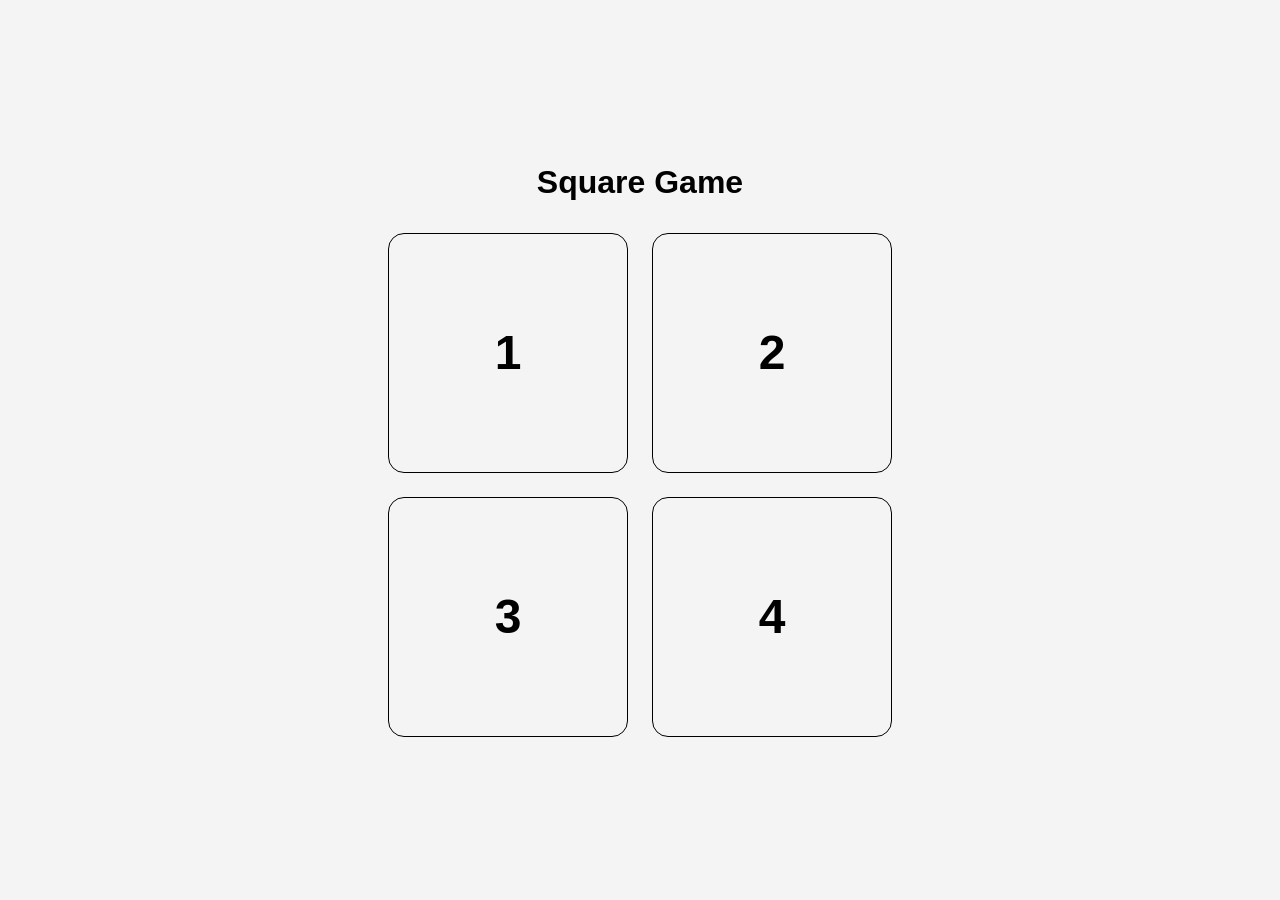
<file: Games/JS-Square Game/index.html>
<!doctype html>
<html lang="en">
  <head>
    <meta charset="UTF-8" />
    <meta name="viewport" content="width=device-width, initial-scale=1.0" />
    <title>JS Square Game</title>
    <link rel="stylesheet" href="style.css" />
  </head>
  <body>
    <div class="game-container">
      <header><h1>Square Game</h1></header>
      <div class="game-items">
        <div id="box1" class="box">1</div>
        <div id="box2" class="box">2</div>
        <div id="box3" class="box">3</div>
        <div id="box4" class="box">4</div>
      </div>
    </div>
    <script src="script.js"></script>
  </body>
</html>
</file>
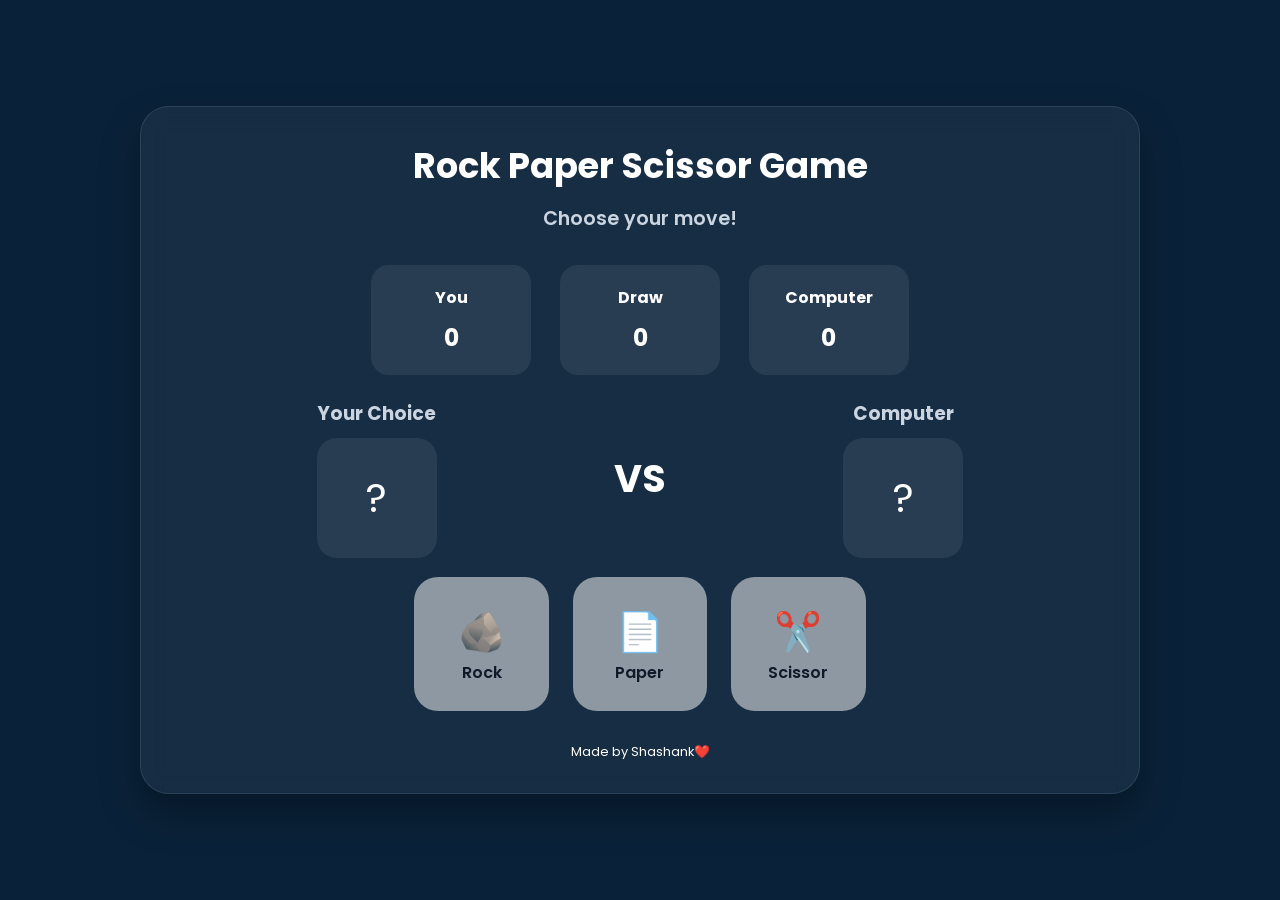
<file: Games/RockPaperScissorGame/index.html>
<!doctype html>
<html lang="en">
  <head>
    <meta charset="UTF-8" />
    <meta name="viewport" content="width=device-width, initial-scale=1.0" />
    <title>Rock Paper Scissor Game</title>
    <link rel="stylesheet" href="style.css" />
    <style>
      @import url("https://fonts.googleapis.com/css2?family=Poppins:ital,wght@0,100;0,200;0,300;0,400;0,500;0,600;0,700;0,800;0,900;1,100;1,200;1,300;1,400;1,500;1,600;1,700;1,800;1,900&display=swap");
    </style>
  </head>
  <body>
    <div class="game-container">
      <header>
        <h1 id="game-heading">Rock Paper Scissor Game</h1>
        <div class="result-box">
          <p id="result">Choose your move!</p>
        </div>
      </header>
      <div class="scoreboard">
        <div class="score-card">
          <h2>You</h2>
          <span id="user-score">0</span>
        </div>
        <div class="score-card">
          <h2>Draw</h2>
          <span id="draw-score">0</span>
        </div>
        <div class="score-card">
          <h2>Computer</h2>
          <span id="computer-score">0</span>
        </div>
      </div>

      <div class="battle-arena">
        <div class="player-box">
          <h3>Your Choice</h3>
          <div class="choice-display" id="user-choice">?</div>
        </div>
        <div class="vs">VS</div>

        <div class="player-box">
          <h3>Computer</h3>
          <div class="choice-display" id="computer-choice">?</div>
        </div>
      </div>
      <div class="choices">
        <button class="choice-btn" id="rock">
          🪨
          <span>Rock</span>
        </button>

        <button class="choice-btn" id="paper">
          📄
          <span>Paper</span>
        </button>

        <button class="choice-btn" id="scissor">
          ✂️
          <span>Scissor</span>
        </button>
      </div>
      <footer>
        <p>Made by Shashank❤️</p>
      </footer>
    </div>

    <script src="script.js"></script>
  </body>
</html>
</file>
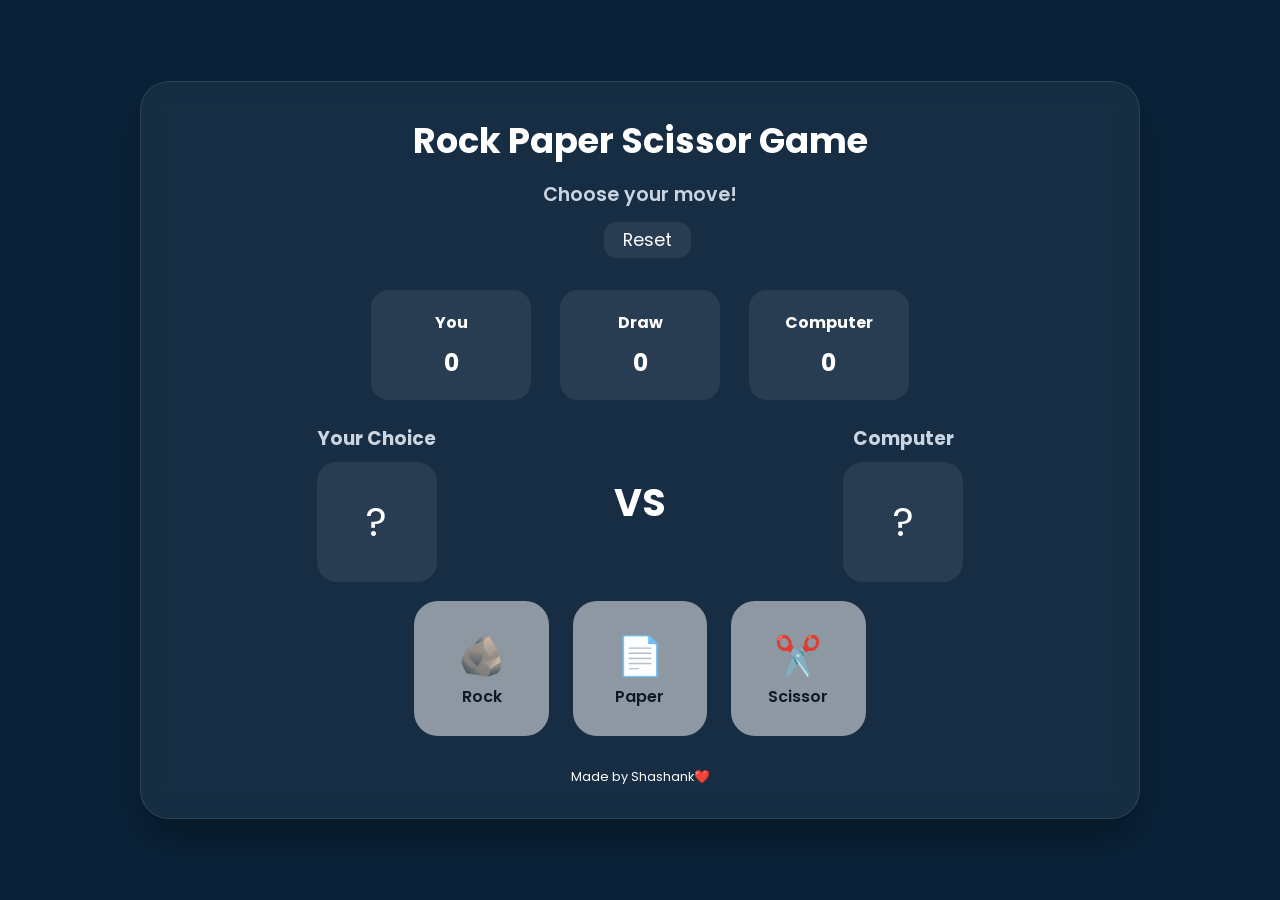
<file: Games/RockPaperScissorGame/RPS/index.html>
<!doctype html>
<html lang="en">
  <head>
    <meta charset="UTF-8" />
    <meta name="viewport" content="width=device-width, initial-scale=1.0" />
    <title>Rock Paper Scissor Game</title>
    <!-- <link rel="stylesheet" href="style.css" /> -->
    <style>
      .poppins-regular {
        font-family: "Poppins", sans-serif;
        font-weight: 400;
        font-style: normal;
      }
      * {
        margin: 0;
        padding: 0;
        box-sizing: border-box;
        font-family: "Poppins", sans-serif;
      }

      body {
        background-color: #0a2239;
        min-height: 100vh;
        display: flex;
        justify-content: center;
        align-items: center;
        padding: 1.5rem;
        color: white;
      }

      .game-container {
        width: 100%;
        max-width: 1000px;
        backdrop-filter: blur(12px);
        background: rgba(255, 255, 255, 0.05);
        border: 1px solid rgba(255, 255, 255, 0.1);
        border-radius: 1.8rem;
        padding: 2rem 1.9rem;
        box-shadow: 0 20px 40px rgba(0, 0, 0, 0.3);
      }
      header {
        text-align: center;
        margin-bottom: 2rem;
      }

      header h1 {
        font-size: 2.2rem;
        margin-bottom: 0.8rem;
      }
      header p {
        color: #cbd5e1;
      }
      #reset {
        /* display: none; */
        font-size: 1.1rem;
        margin-top: 0.8rem;
        border-radius: 0.8rem;
        border: transparent;
        background: rgba(255, 255, 255, 0.08);
        color: white;
        margin-left: 0.9rem;
        padding: 0.3rem 1.2rem;
      }
      #reset:hover {
        transform: scale(0.95);
      }
      #reset:active {
        background: rgba(255, 255, 255, 0.3);
      }
      .scoreboard {
        display: flex;
        justify-content: center;
        gap: 1.8rem;
        margin-bottom: 1.5rem;
        flex-wrap: wrap;
      }

      .score-card {
        width: 10rem;
        text-align: center;
        padding: 1.25rem;
        border-radius: 1.125rem;
        background: rgba(255, 255, 255, 0.08);
      }

      .score-card h2 {
        font-size: 1rem;
        margin-bottom: 0.625rem;
      }

      .score-card span {
        font-size: 1.5rem;
        font-weight: bold;
      }
      .battle-arena {
        display: flex;
        justify-content: space-between;
        align-items: center;
        gap: 2rem;
        margin-bottom: 1.2rem;
      }
      .player-box {
        flex: 1;
        text-align: center;
      }

      .player-box h3 {
        margin-bottom: 0.6rem;
        color: #cbd5e1;
      }
      .choice-display {
        width: 7.5rem;
        height: 7.5rem;
        margin: auto;
        border-radius: 1.25rem;
        background: rgba(255, 255, 255, 0.08);
        display: flex;
        justify-content: center;
        align-items: center;
        font-size: 2.5rem;
      }
      .vs {
        font-size: 2.4rem;
        font-weight: bold;
      }
      .choices {
        display: flex;
        justify-content: center;
        align-items: center;
        gap: 1.5rem;
        flex-wrap: wrap;
        margin-bottom: 1rem;
      }

      .choice-btn {
        width: 8.4rem;
        height: 8.4rem;
        border: none;
        border-radius: 1.5rem;
        background: rgba(255, 255, 255, 0.514);
        color: #111827;
        cursor: pointer;
        display: flex;
        flex-direction: column;
        justify-content: center;
        align-items: center;
        /* gap: 0.925rem; */
        font-size: 2.4rem;
        transition: 0.1s;
        margin-bottom: 1rem;
      }

      .choice-btn span {
        font-size: 1rem;
        font-weight: 600;
      }

      .choice-btn:hover {
        transform: scale(0.95);
        box-shadow: 0 15px 30px rgba(0, 0, 0, 0.3);
      }
      .choice-btn:active {
        background: rgba(255, 255, 255, 0.3);
      }
      .result-box p {
        font-size: 1.2rem;
        font-weight: 600;
        text-align: center;
      }

      footer {
        text-align: center;
        font-size: 0.8rem;
      }
      /* Tablet */
      @media (max-width: 768px) {
        .game-container {
          padding: 1.5rem;
        }

        header h1 {
          font-size: 1.8rem;
        }

        .battle-arena {
          gap: 1rem;
        }

        .choice-display {
          width: 6rem;
          height: 6rem;
          font-size: 2rem;
        }

        .choice-btn {
          width: 7rem;
          height: 7rem;
          font-size: 2rem;
        }

        .vs {
          font-size: 2rem;
        }
      }

      /* Mobile */
      @media (max-width: 480px) {
        body {
          padding: 1rem;
        }

        .game-container {
          padding: 1.2rem;
          border-radius: 1.2rem;
        }

        header h1 {
          font-size: 1.3rem;
        }

        .scoreboard {
          gap: 0.8rem;
        }

        .score-card {
          width: 5rem;
          padding: 0.5rem;
        }

        .score-card h2 {
          font-size: 0.8rem;
        }

        .score-card span {
          font-size: 1.2rem;
        }

        .battle-arena {
          font-size: 0.75rem;
          flex-direction: row;
          gap: 1rem;
        }

        .vs {
          font-size: 1.5rem;
        }

        .choice-display {
          width: 5rem;
          height: 5rem;
          font-size: 1.8rem;
        }

        .choices {
          gap: 0.8rem;
        }

        .choice-btn {
          width: 5.5rem;
          height: 5.5rem;
          font-size: 1.6rem;
          border-radius: 1rem;
        }

        .choice-btn span {
          font-size: 0.8rem;
        }
        .result-box p {
          font-size: 1rem;
        }

        footer {
          font-size: 0.7rem;
        }
      }
    </style>
    <style>
      @import url("https://fonts.googleapis.com/css2?family=Poppins:ital,wght@0,100;0,200;0,300;0,400;0,500;0,600;0,700;0,800;0,900;1,100;1,200;1,300;1,400;1,500;1,600;1,700;1,800;1,900&display=swap");
    </style>
  </head>
  <body>
    <div class="game-container">
      <header>
        <h1 id="game-heading">Rock Paper Scissor Game</h1>
        <div class="result-box">
          <p id="result">Choose your move!</p>
          <button id="reset">Reset</button>
        </div>
      </header>
      <div class="scoreboard">
        <div class="score-card">
          <h2>You</h2>
          <span id="user-score">0</span>
        </div>
        <div class="score-card">
          <h2>Draw</h2>
          <span id="draw-score">0</span>
        </div>
        <div class="score-card">
          <h2>Computer</h2>
          <span id="computer-score">0</span>
        </div>
      </div>

      <div class="battle-arena">
        <div class="player-box">
          <h3>Your Choice</h3>
          <div class="choice-display" id="user-choice">?</div>
        </div>
        <div class="vs">VS</div>

        <div class="player-box">
          <h3>Computer</h3>
          <div class="choice-display" id="computer-choice">?</div>
        </div>
      </div>
      <div class="choices">
        <button class="choice-btn" id="rock">
          🪨
          <span>Rock</span>
        </button>

        <button class="choice-btn" id="paper">
          📄
          <span>Paper</span>
        </button>

        <button class="choice-btn" id="scissor">
          ✂️
          <span>Scissor</span>
        </button>
      </div>
      <footer>
        <p>Made by Shashank❤️</p>
      </footer>
    </div>

    <script>
      const choices = ["rock", "paper", "scissor"];

      const rockBtn = document.getElementById("rock");
      const paperBtn = document.getElementById("paper");
      const scissorBtn = document.getElementById("scissor");

      const userChoiceDisplay = document.getElementById("user-choice");
      const computerChoiceDisplay = document.getElementById("computer-choice");

      const userScoreDisplay = document.getElementById("user-score");
      const computerScoreDisplay = document.getElementById("computer-score");
      const drawScoreDisplay = document.getElementById("draw-score");

      const result = document.getElementById("result");
      const resetBtn = document.getElementById("reset");

      let userScore = 0;
      let computerScore = 0;
      let draw = 0;

      const emojis = {
        rock: "🪨",
        paper: "📄",
        scissor: "✂️",
      };

      function getComputerChoice() {
        const randomIndex = Math.floor(Math.random() * choices.length);
        return choices[randomIndex];
      }

      reset.addEventListener("click", () => {
        userScore = 0;
        computerScore = 0;
        draw = 0;
        userChoiceDisplay.textContent = "?";
        computerChoiceDisplay.textContent = "?";
        userScoreDisplay.textContent = userScore;
        computerScoreDisplay.textContent = computerScore;
        drawScoreDisplay.textContent = draw;
      });

      function playGame(userChoice) {
        const computerChoice = getComputerChoice();

        userChoiceDisplay.textContent = emojis[userChoice];
        computerChoiceDisplay.textContent = emojis[computerChoice];

        if (userChoice === computerChoice) {
          draw++;
          result.textContent = "🤝 It's a Draw!";
          drawScoreDisplay.textContent = draw;
          return;
        }

        const userWins =
          (userChoice === "rock" && computerChoice === "scissor") ||
          (userChoice === "paper" && computerChoice === "rock") ||
          (userChoice === "scissor" && computerChoice === "paper");

        if (userWins) {
          userScore++;
          userScoreDisplay.textContent = userScore;
          result.textContent = `🎉 You Win! ${userChoice} beats ${computerChoice}`;
        } else {
          computerScore++;
          computerScoreDisplay.textContent = computerScore;
          result.textContent = `Computer Wins! ${computerChoice} beats ${userChoice}`;
        }
      }

      rockBtn.addEventListener("click", () => {
        playGame("rock");
      });

      paperBtn.addEventListener("click", () => {
        playGame("paper");
      });

      scissorBtn.addEventListener("click", () => {
        playGame("scissor");
      });
    </script>
    <!-- <script src="script.js"></script> -->
  </body>
</html>
</file>
<file: Games/JS-Square Game/style.css>
* {
  margin: 0;
  padding: 0;
  box-sizing: border-box;
}

body {
  min-height: 100vh;
  display: flex;
  justify-content: center;
  align-items: center;
  background: #f4f4f4;
  font-family: Arial, sans-serif;
}

.game-container {
  text-align: center;
}

h1 {
  margin-bottom: 2rem;
}

.game-items {
  display: grid;
  grid-template-columns: repeat(2, 15rem);
  gap: 1.5rem;
  justify-content: center;
}

.box {
  width: 15rem;
  height: 15rem;
  font-size: 3rem;
  font-weight: bold;
  border: 0.1rem solid black;
  display: flex;
  justify-content: center;
  align-items: center;
  border-radius: 1rem;
  cursor: pointer;
  transition:
    transform 0.1s ease-in-out,
    background-color 0.1s ease-out;
}

.box:hover {
  transform: scale(0.95);
  box-shadow: 0 10px 20px rgba(0, 0, 0, 0.333);
}
</file>
<file: Games/RockPaperScissorGame/style.css>
.poppins-regular {
  font-family: "Poppins", sans-serif;
  font-weight: 400;
  font-style: normal;
}
* {
  margin: 0;
  padding: 0;
  box-sizing: border-box;
  font-family: "Poppins", sans-serif;
}

body {
  background-color: #0a2239;
  min-height: 100vh;
  display: flex;
  justify-content: center;
  align-items: center;
  padding: 1.5rem;
  color: white;
}

.game-container {
  width: 100%;
  max-width: 1000px;
  backdrop-filter: blur(12px);
  background: rgba(255, 255, 255, 0.05);
  border: 1px solid rgba(255, 255, 255, 0.1);
  border-radius: 1.8rem;
  padding: 2rem 1.9rem;
  box-shadow: 0 20px 40px rgba(0, 0, 0, 0.3);
}
header {
  text-align: center;
  margin-bottom: 2rem;
}

header h1 {
  font-size: 2.2rem;
  margin-bottom: 0.8rem;
}
header p {
  color: #cbd5e1;
}

.scoreboard {
  display: flex;
  justify-content: center;
  gap: 1.8rem;
  margin-bottom: 1.5rem;
  flex-wrap: wrap;
}

.score-card {
  width: 10rem;
  text-align: center;
  padding: 1.25rem;
  border-radius: 1.125rem;
  background: rgba(255, 255, 255, 0.08);
}

.score-card h2 {
  font-size: 1rem;
  margin-bottom: 0.625rem;
}

.score-card span {
  font-size: 1.5rem;
  font-weight: bold;
}
.battle-arena {
  display: flex;
  justify-content: space-between;
  align-items: center;
  gap: 2rem;
  margin-bottom: 1.2rem;
}
.player-box {
  flex: 1;
  text-align: center;
}

.player-box h3 {
  margin-bottom: 0.6rem;
  color: #cbd5e1;
}
.choice-display {
  width: 7.5rem;
  height: 7.5rem;
  margin: auto;
  border-radius: 1.25rem;
  background: rgba(255, 255, 255, 0.08);
  display: flex;
  justify-content: center;
  align-items: center;
  font-size: 2.5rem;
}
.vs {
  font-size: 2.4rem;
  font-weight: bold;
}
.choices {
  display: flex;
  justify-content: center;
  align-items: center;
  gap: 1.5rem;
  flex-wrap: wrap;
  margin-bottom: 1rem;
}

.choice-btn {
  width: 8.4rem;
  height: 8.4rem;
  border: none;
  border-radius: 1.5rem;
  background: rgba(255, 255, 255, 0.514);
  color: #111827;
  cursor: pointer;
  display: flex;
  flex-direction: column;
  justify-content: center;
  align-items: center;
  /* gap: 0.925rem; */
  font-size: 2.4rem;
  transition: 0.1s;
  margin-bottom: 1rem;
}

.choice-btn span {
  font-size: 1rem;
  font-weight: 600;
}

.choice-btn:hover {
  transform: scale(0.95);
  box-shadow: 0 15px 30px rgba(0, 0, 0, 0.3);
}
.choice-btn:active{
    background: rgba(255, 255, 255, 0.3);
}
.result-box p {
  font-size: 1.2rem;
  font-weight: 600;
  text-align: center;
}

footer {
  text-align: center;
  font-size: 0.8rem;
}
</file>
<file: Games/RockPaperScissorGame/RPS/style.css>
.poppins-regular {
  font-family: "Poppins", sans-serif;
  font-weight: 400;
  font-style: normal;
}
* {
  margin: 0;
  padding: 0;
  box-sizing: border-box;
  font-family: "Poppins", sans-serif;
}

body {
  background-color: #0a2239;
  min-height: 100vh;
  display: flex;
  justify-content: center;
  align-items: center;
  padding: 1.5rem;
  color: white;
}

.game-container {
  width: 100%;
  max-width: 1000px;
  backdrop-filter: blur(12px);
  background: rgba(255, 255, 255, 0.05);
  border: 1px solid rgba(255, 255, 255, 0.1);
  border-radius: 1.8rem;
  padding: 2rem 1.9rem;
  box-shadow: 0 20px 40px rgba(0, 0, 0, 0.3);
}
header {
  text-align: center;
  margin-bottom: 2rem;
}

header h1 {
  font-size: 2.2rem;
  margin-bottom: 0.8rem;
}
header p {
  color: #cbd5e1;
}

.scoreboard {
  display: flex;
  justify-content: center;
  gap: 1.8rem;
  margin-bottom: 1.5rem;
  flex-wrap: wrap;
}

.score-card {
  width: 10rem;
  text-align: center;
  padding: 1.25rem;
  border-radius: 1.125rem;
  background: rgba(255, 255, 255, 0.08);
}

.score-card h2 {
  font-size: 1rem;
  margin-bottom: 0.625rem;
}

.score-card span {
  font-size: 1.5rem;
  font-weight: bold;
}
.battle-arena {
  display: flex;
  justify-content: space-between;
  align-items: center;
  gap: 2rem;
  margin-bottom: 1.2rem;
}
.player-box {
  flex: 1;
  text-align: center;
}

.player-box h3 {
  margin-bottom: 0.6rem;
  color: #cbd5e1;
}
.choice-display {
  width: 7.5rem;
  height: 7.5rem;
  margin: auto;
  border-radius: 1.25rem;
  background: rgba(255, 255, 255, 0.08);
  display: flex;
  justify-content: center;
  align-items: center;
  font-size: 2.5rem;
}
.vs {
  font-size: 2.4rem;
  font-weight: bold;
}
.choices {
  display: flex;
  justify-content: center;
  align-items: center;
  gap: 1.5rem;
  flex-wrap: wrap;
  margin-bottom: 1rem;
}

.choice-btn {
  width: 8.4rem;
  height: 8.4rem;
  border: none;
  border-radius: 1.5rem;
  background: rgba(255, 255, 255, 0.514);
  color: #111827;
  cursor: pointer;
  display: flex;
  flex-direction: column;
  justify-content: center;
  align-items: center;
  /* gap: 0.925rem; */
  font-size: 2.4rem;
  transition: 0.1s;
  margin-bottom: 1rem;
}

.choice-btn span {
  font-size: 1rem;
  font-weight: 600;
}

.choice-btn:hover {
  transform: scale(0.95);
  box-shadow: 0 15px 30px rgba(0, 0, 0, 0.3);
}
.choice-btn:active{
    background: rgba(255, 255, 255, 0.3);
}
.result-box p {
  font-size: 1.2rem;
  font-weight: 600;
  text-align: center;
}

footer {
  text-align: center;
  font-size: 0.8rem;
}
</file>
